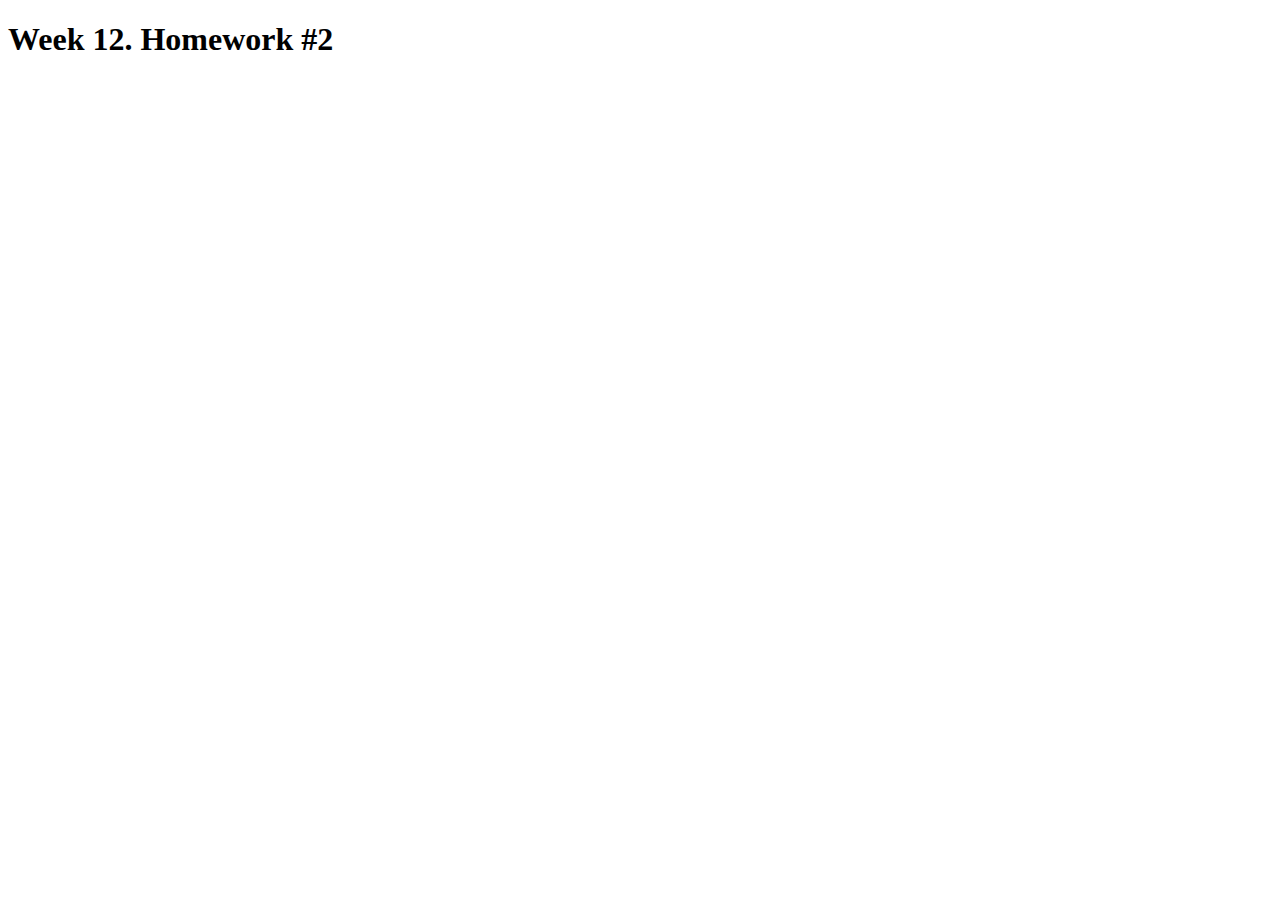
<file: Homework2/index.html>
<!DOCTYPE html>
<html lang="ru">
<head>
    <meta charset="UTF-8">
    <meta name="viewport" content="width=device-width, initial-scale=1.0">
    <title>Document</title>
</head>
<body>
    <h1>Week 12. Homework #2</h1>


    <script src="./index.js"></script>
</body>
</html>
</file>
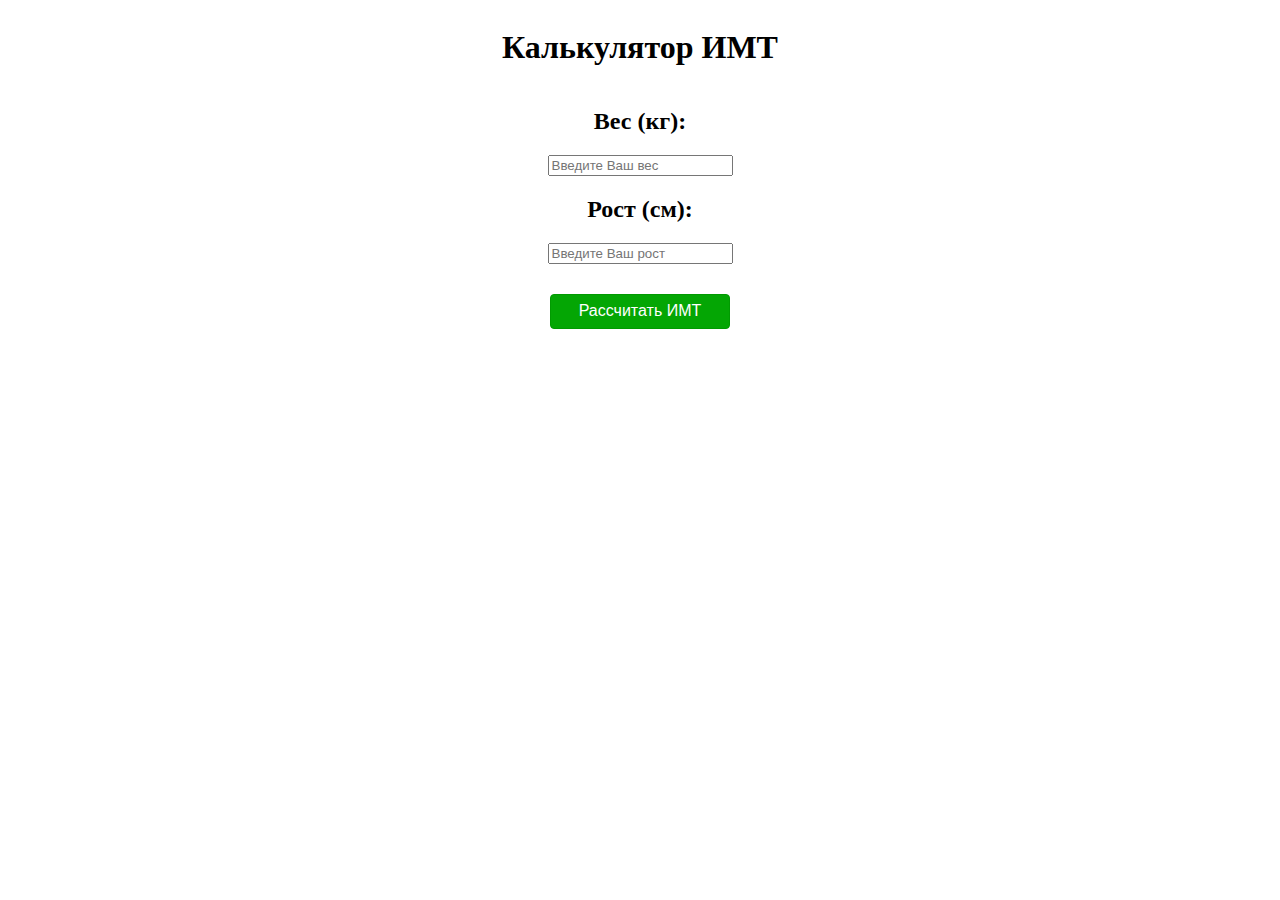
<file: Homework3/index.html>
<!DOCTYPE html>
<html lang="ru">
<head>
    <meta charset="UTF-8">
    <meta name="viewport" content="width=device-width, initial-scale=1.0">
    <link rel="stylesheet" href="./assets/styles/style.css">
    <title>Calculate</title>
</head>
<body>
    <div class="conteiner">
        <h1>Калькулятор ИМТ</h1>
        <div class="weight">
            <h2>Вес (кг):</h2>
            <input type="text" id="weight" placeholder="Введите Ваш вес">
        </div>
        <div class="height">
            <h2>Рост (см):</h2>
            <input type="text" id="height" placeholder="Введите Ваш рост">
        </div>
        <button id="btn" onclick="calculateBMI()">Рассчитать ИМТ</button>
        <p id="result"></p>
    </div>
    <script src="./assets/js/index.js"></script>
</body>
</html>
</file>
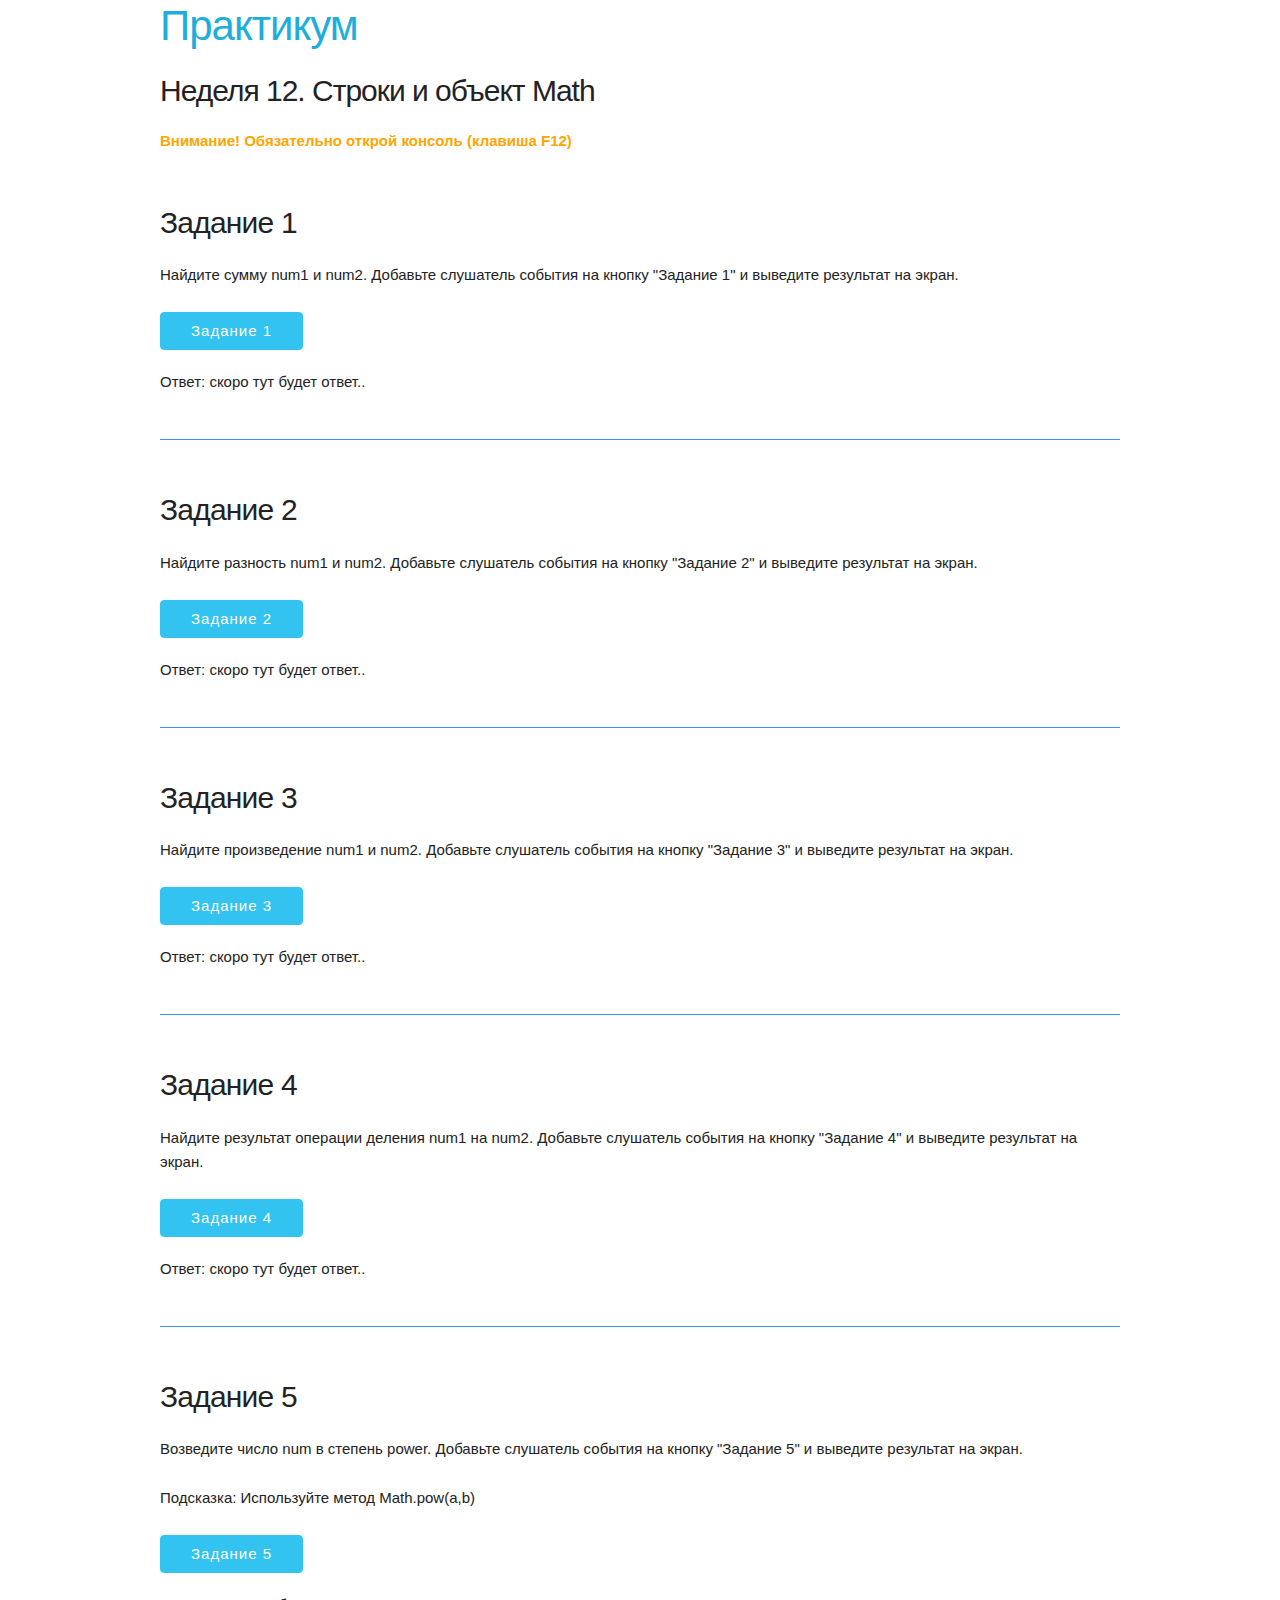
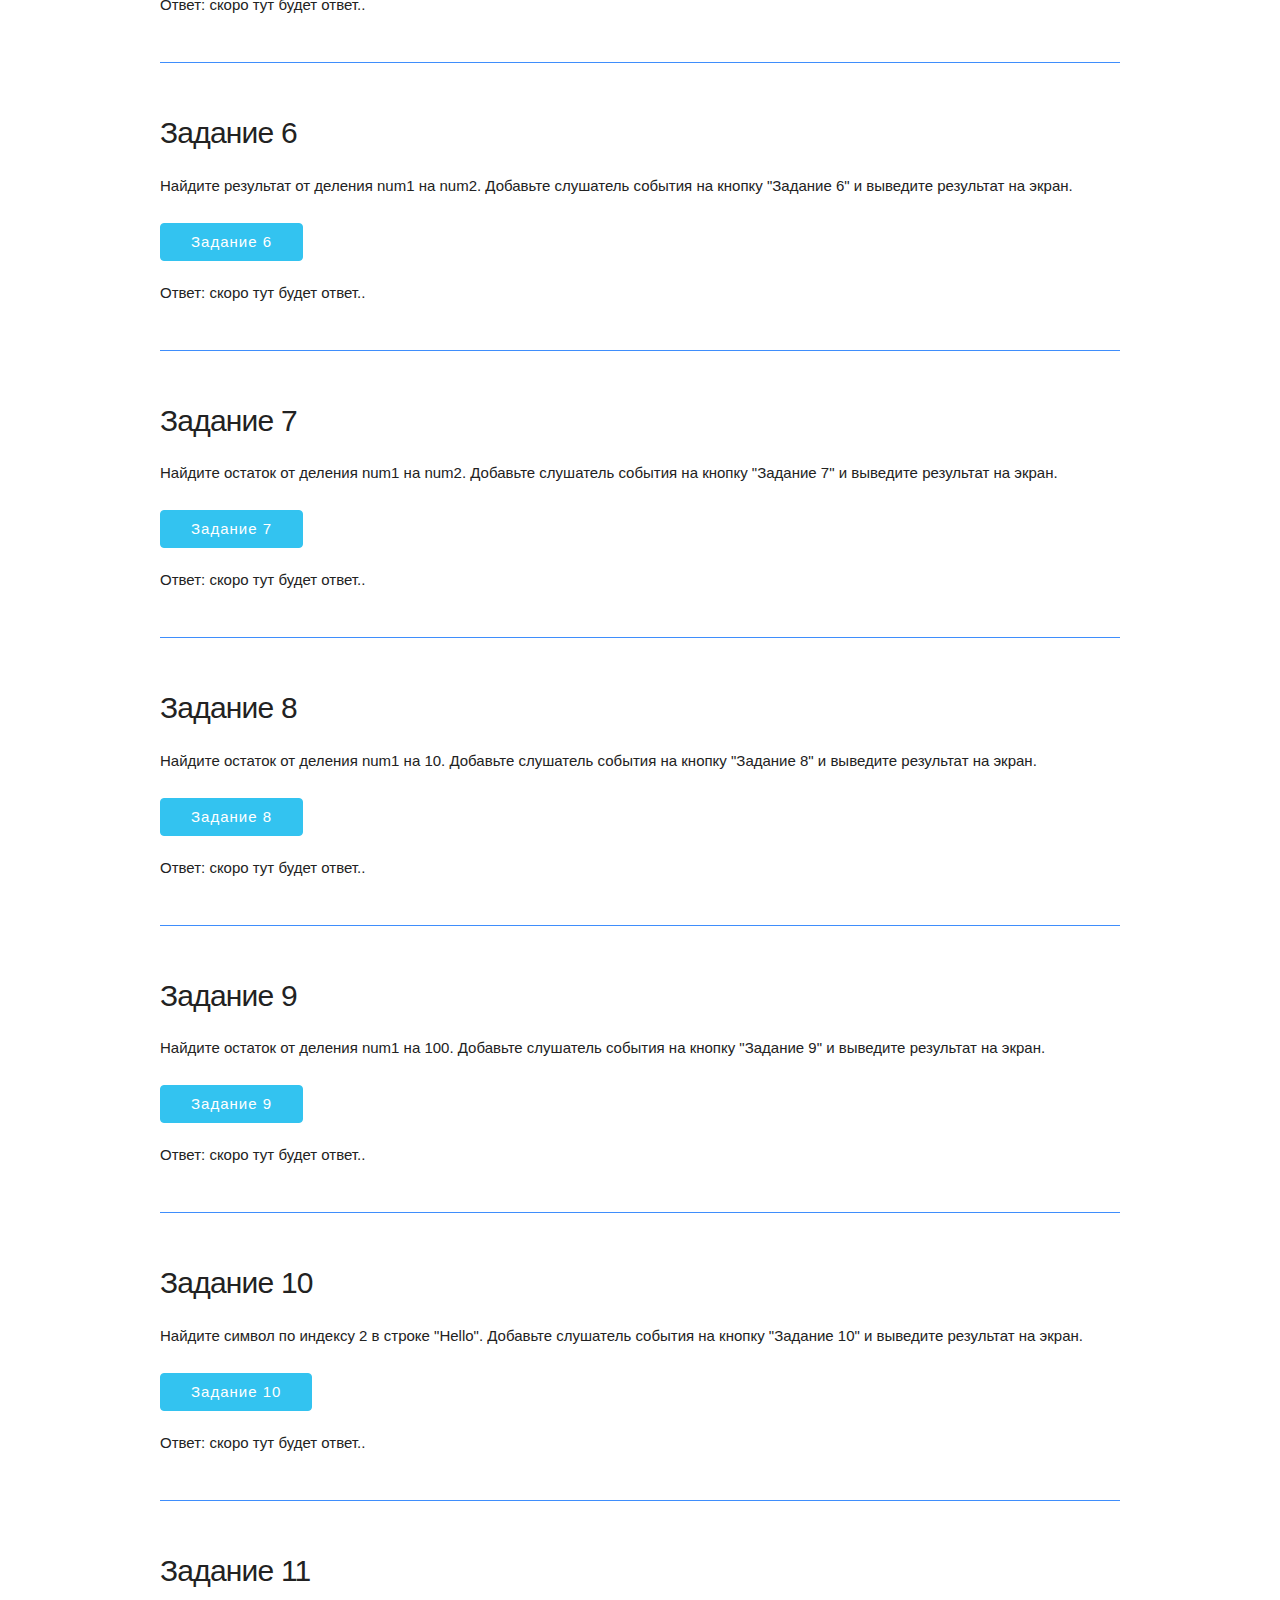
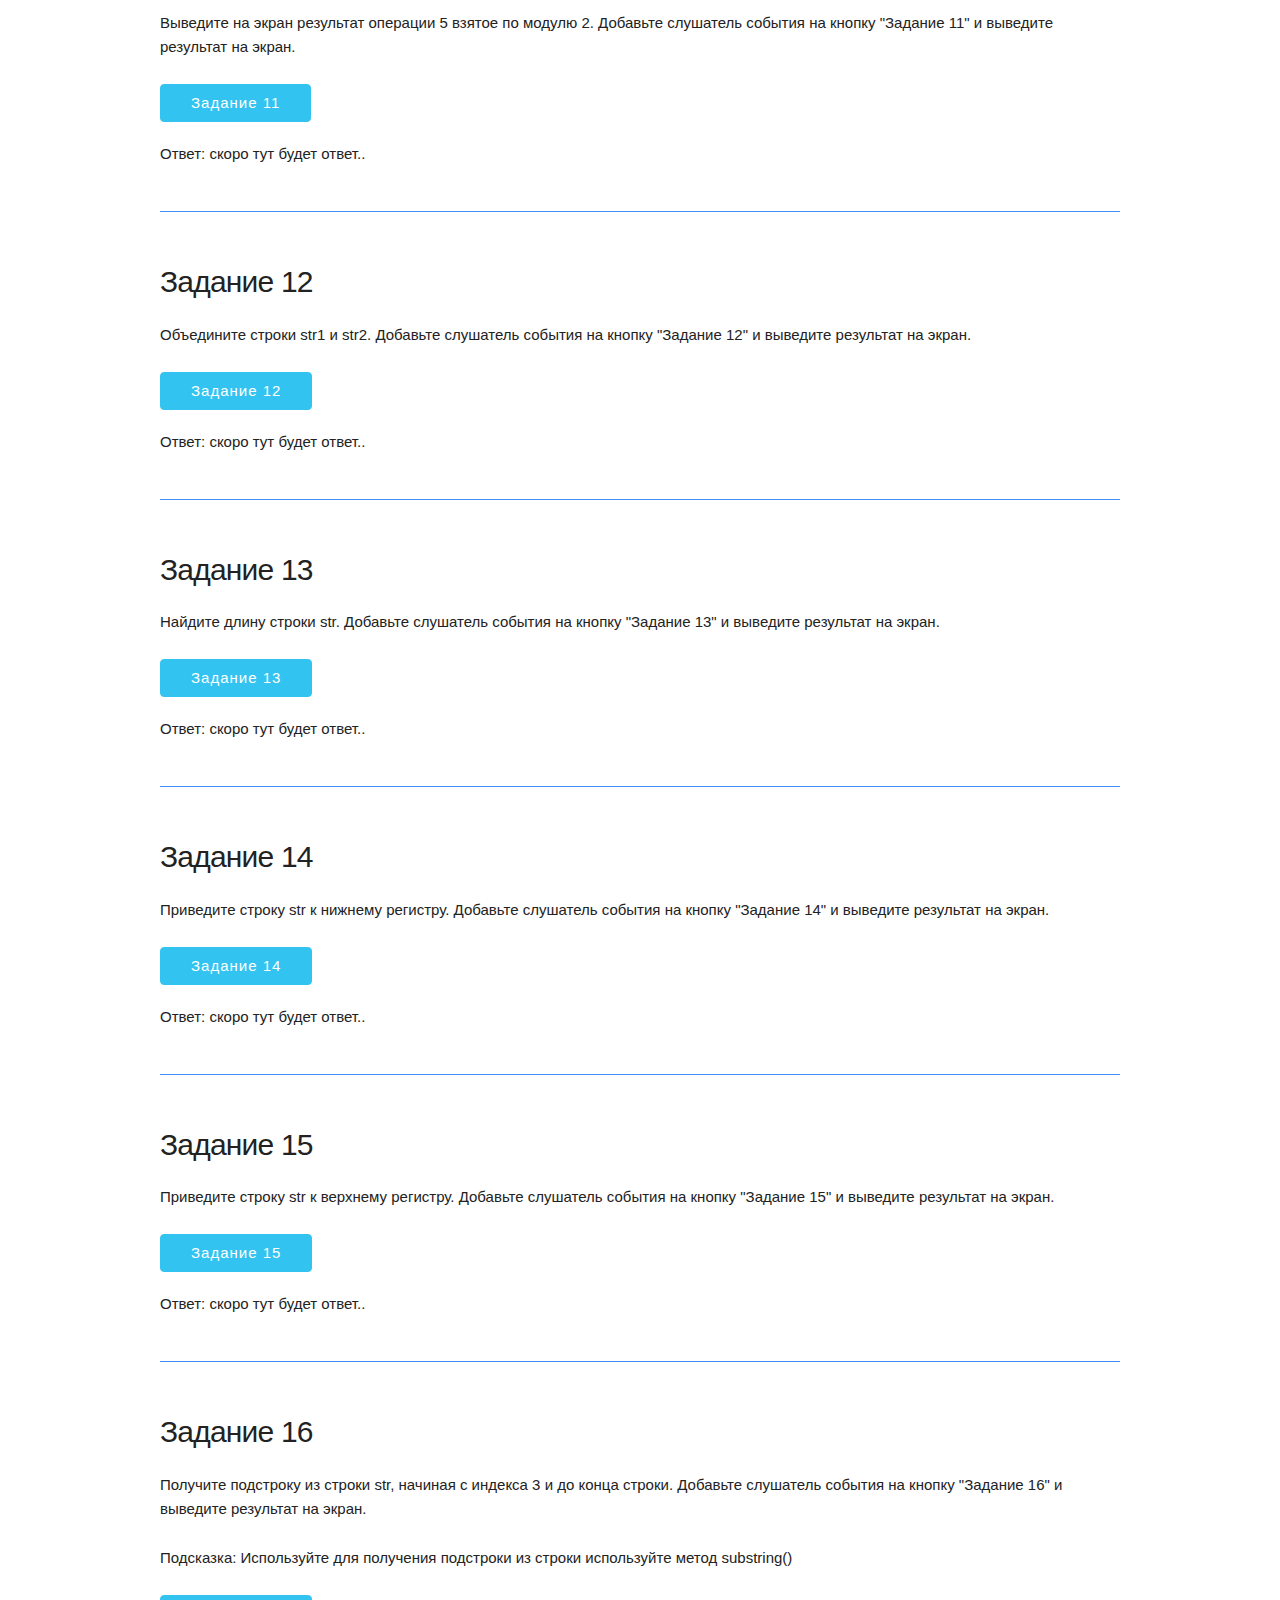
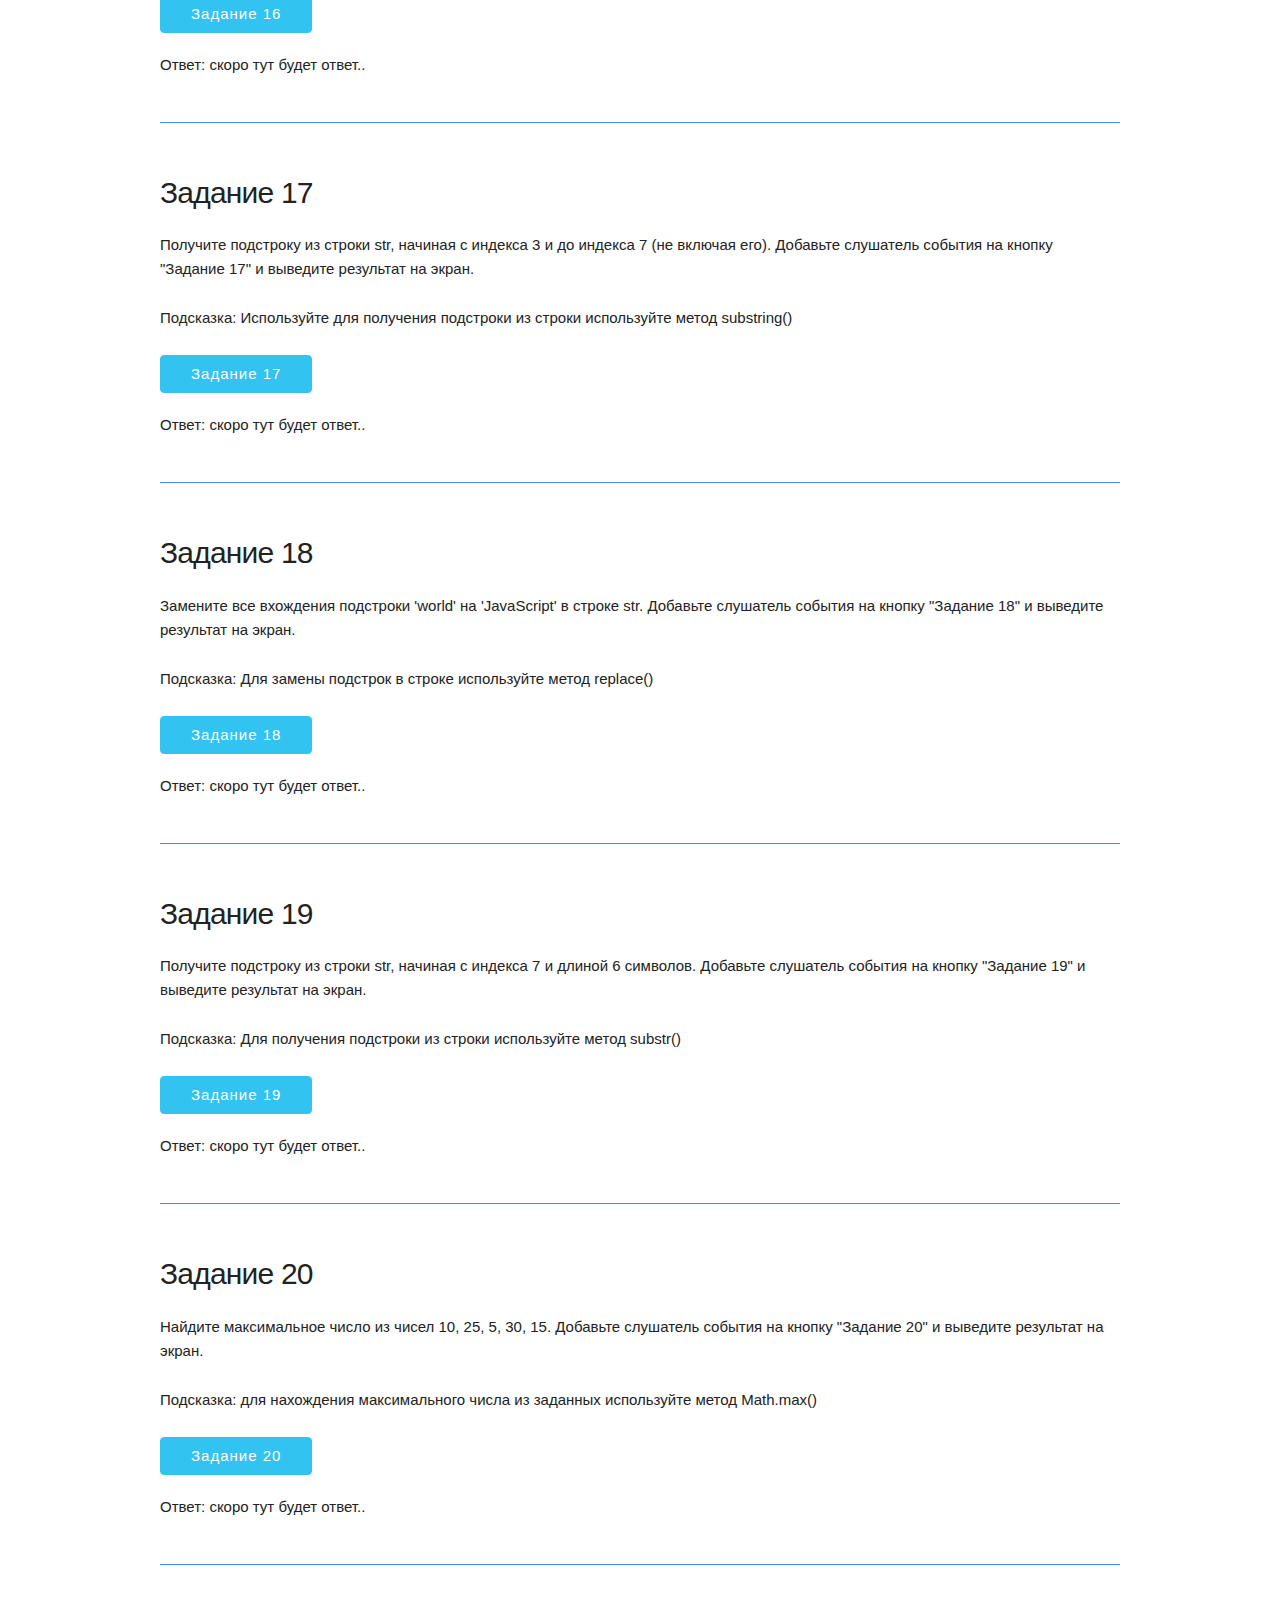
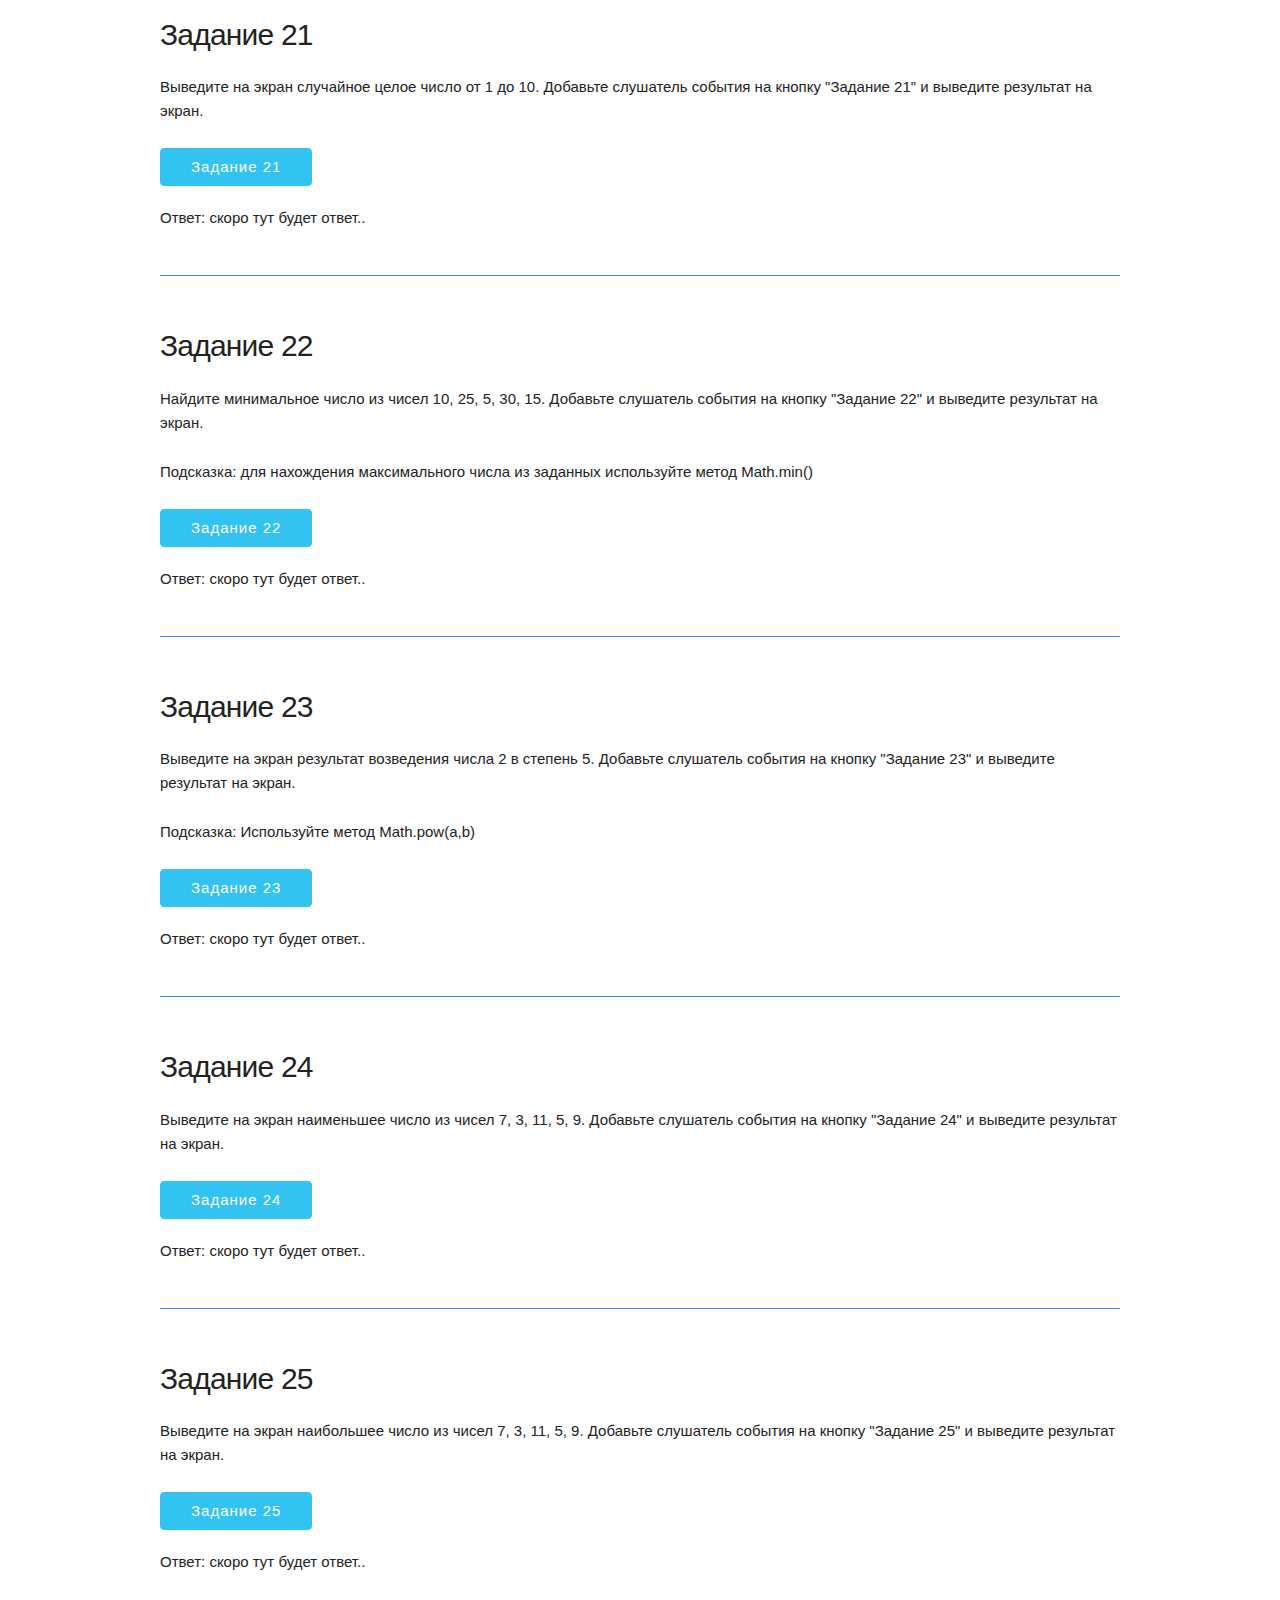
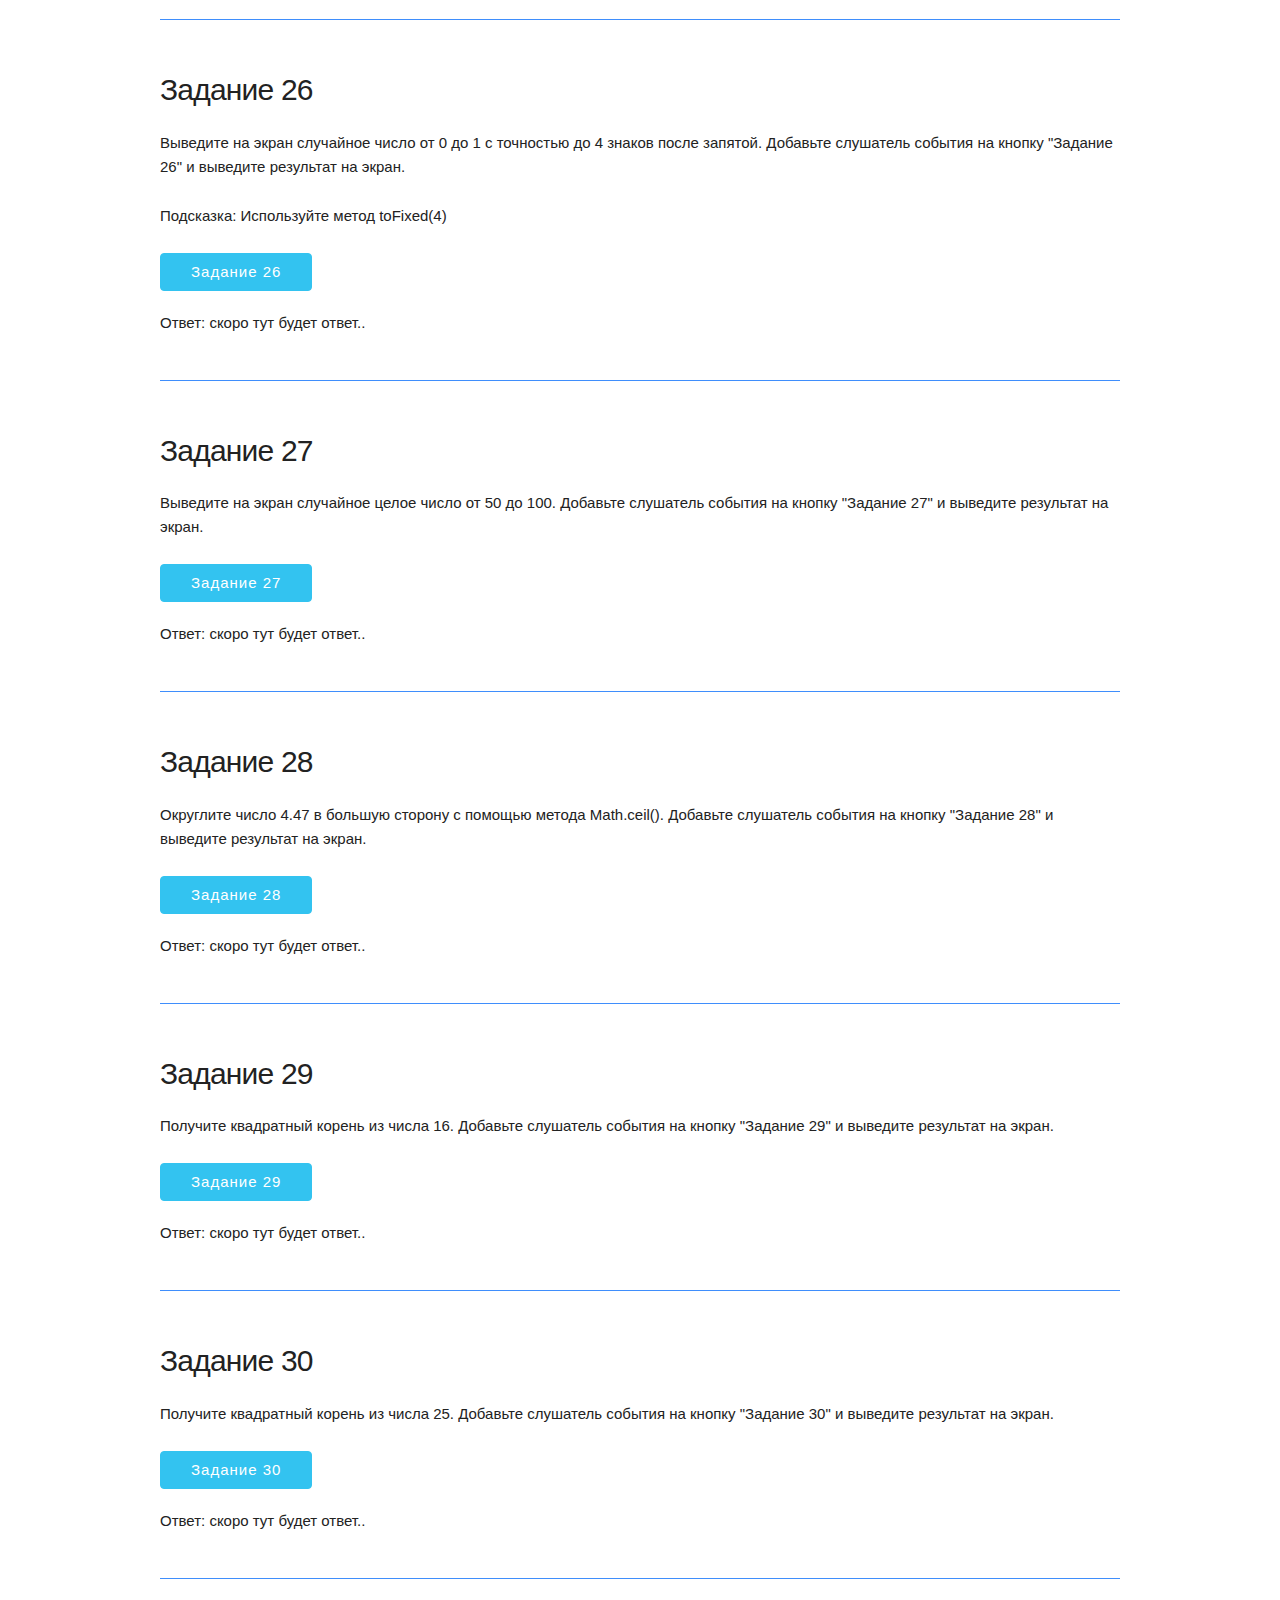
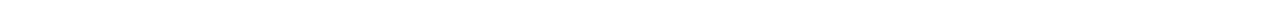
<file: Homework1/week12.html>
<!DOCTYPE html>
<html lang="ru">
	<head>
		<meta charset="UTF-8" />
		<meta name="viewport" content="width=device-width, initial-scale=1.0" />
		<meta http-equiv="X-UA-Compatible" content="ie=edge" />
		<title>JS 2.0. Практикум.</title>
		<link rel="stylesheet" href="assets/style.css" />
		<link rel="stylesheet" href="assets/skeleton.css" />
		<link rel="stylesheet" href="assets/normalize.css" />
	</head>

	<body>
		<div class="container">
			<h2><a>Практикум</a></h2>
			<h1>Неделя 12. Строки и объект Math</h1>
			<p class="text-orange">
				<b>Внимание! Обязательно открой консоль (клавиша F12)</b>
			</p>

			<section>
				<h4>Задание 1</h4>
				<p>
					Найдите сумму num1 и num2. Добавьте слушатель события на кнопку "Задание 1" и выведите
					результат на экран.
				</p>
				<button class="button-primary b-1">Задание 1</button>
				<p class="pr">
					Ответ:
					<span id="resultOne">скоро тут будет ответ..</span>
				</p>
			</section>

			<section>
				<h4>Задание 2</h4>
				<p>
					Найдите разность num1 и num2. Добавьте слушатель события на кнопку "Задание 2" и выведите
					результат на экран.
				</p>
				<button class="button-primary b-2">Задание 2</button>
				<p class="pr">
					Ответ:
					<span id="resultTwo">скоро тут будет ответ..</span>
				</p>
			</section>

			<section>
				<h4>Задание 3</h4>
				<p>
					Найдите произведение num1 и num2. Добавьте слушатель события на кнопку "Задание 3" и
					выведите результат на экран.
				</p>
				<button class="button-primary b-3">Задание 3</button>
				<p class="pr">
					Ответ:
					<span id="resultThree">скоро тут будет ответ..</span>
				</p>
			</section>

			<section>
				<h4>Задание 4</h4>
				<p>
					Найдите результат операции деления num1 на num2. Добавьте слушатель события на кнопку
					"Задание 4" и выведите результат на экран.
				</p>
				<button class="button-primary b-4">Задание 4</button>
				<p class="pr">
					Ответ:
					<span id="resultFour">скоро тут будет ответ..</span>
				</p>
			</section>

			<section>
				<h4>Задание 5</h4>
				<p>
					Возведите число num в степень power. Добавьте слушатель события на кнопку "Задание 5" и
					выведите результат на экран.
				</p>
				<p>Подсказка: Используйте метод Math.pow(a,b)</p>
				<button class="button-primary b-5">Задание 5</button>
				<p class="pr">
					Ответ:
					<span id="resultFive">скоро тут будет ответ..</span>
				</p>
			</section>

			<section>
				<h4>Задание 6</h4>
				<p>
					Найдите результат от деления num1 на num2. Добавьте слушатель события на кнопку "Задание
					6" и выведите результат на экран.
				</p>
				<button class="button-primary b-6">Задание 6</button>
				<p class="pr">
					Ответ:
					<span id="resultSix">скоро тут будет ответ..</span>
				</p>
			</section>

			<section>
				<h4>Задание 7</h4>
				<p>
					Найдите остаток от деления num1 на num2. Добавьте слушатель события на кнопку "Задание 7"
					и выведите результат на экран.
				</p>
				<button class="button-primary b-7">Задание 7</button>
				<p class="pr">
					Ответ:
					<span id="resultSeven">скоро тут будет ответ..</span>
				</p>
			</section>

			<section>
				<h4>Задание 8</h4>
				<p>
					Найдите остаток от деления num1 на 10. Добавьте слушатель события на кнопку "Задание 8" и
					выведите результат на экран.
				</p>
				<button class="button-primary b-8">Задание 8</button>
				<p class="pr">
					Ответ:
					<span id="resultEight">скоро тут будет ответ..</span>
				</p>
			</section>

			<section>
				<h4>Задание 9</h4>
				<p>
					Найдите остаток от деления num1 на 100. Добавьте слушатель события на кнопку "Задание 9" и
					выведите результат на экран.
				</p>
				<button class="button-primary b-9">Задание 9</button>
				<p class="pr">
					Ответ:
					<span id="resultNine">скоро тут будет ответ..</span>
				</p>
			</section>

			<section>
				<h4>Задание 10</h4>
				<p>
					Найдите символ по индексу 2 в строке "Hello". Добавьте слушатель события на кнопку
					"Задание 10" и выведите результат на экран.
				</p>
				<button class="button-primary b-10">Задание 10</button>
				<p class="pr">
					Ответ:
					<span id="resultTen">скоро тут будет ответ..</span>
				</p>
			</section>

			<section>
				<h4>Задание 11</h4>
				<p>
					Выведите на экран результат операции 5 взятое по модулю 2. Добавьте слушатель события на
					кнопку "Задание 11" и выведите результат на экран.
				</p>
				<button class="button-primary b-11">Задание 11</button>
				<p class="pr">
					Ответ:
					<span id="resultEleven">скоро тут будет ответ..</span>
				</p>
			</section>

			<section>
				<h4>Задание 12</h4>
				<p>
					Объедините строки str1 и str2. Добавьте слушатель события на кнопку "Задание 12" и
					выведите результат на экран.
				</p>
				<button class="button-primary b-12">Задание 12</button>
				<p class="pr">
					Ответ:
					<span id="resultTwelve">скоро тут будет ответ..</span>
				</p>
			</section>

			<section>
				<h4>Задание 13</h4>
				<p>
					Найдите длину строки str. Добавьте слушатель события на кнопку "Задание 13" и выведите
					результат на экран.
				</p>
				<button class="button-primary b-13">Задание 13</button>
				<p class="pr">
					Ответ:
					<span id="resultThirteen">скоро тут будет ответ..</span>
				</p>
			</section>

			<section>
				<h4>Задание 14</h4>
				<p>
					Приведите строку str к нижнему регистру. Добавьте слушатель события на кнопку "Задание 14"
					и выведите результат на экран.
				</p>
				<button class="button-primary b-14">Задание 14</button>
				<p class="pr">
					Ответ:
					<span id="resultFourteen">скоро тут будет ответ..</span>
				</p>
			</section>

			<section>
				<h4>Задание 15</h4>
				<p>
					Приведите строку str к верхнему регистру. Добавьте слушатель события на кнопку "Задание
					15" и выведите результат на экран.
				</p>
				<button class="button-primary b-15">Задание 15</button>
				<p class="pr">
					Ответ:
					<span id="resultFifteen">скоро тут будет ответ..</span>
				</p>
			</section>

			<section>
				<h4>Задание 16</h4>
				<p>
					Получите подстроку из строки str, начиная с индекса 3 и до конца строки. Добавьте
					слушатель события на кнопку "Задание 16" и выведите результат на экран.
				</p>
				<p>
					Подсказка: Используйте для получения подстроки из строки используйте метод substring()
				</p>
				<button class="button-primary b-16">Задание 16</button>
				<p class="pr">
					Ответ:
					<span id="resultSixteen">скоро тут будет ответ..</span>
				</p>
			</section>

			<section>
				<h4>Задание 17</h4>
				<p>
					Получите подстроку из строки str, начиная с индекса 3 и до индекса 7 (не включая его).
					Добавьте слушатель события на кнопку "Задание 17" и выведите результат на экран.
				</p>
				<p>
					Подсказка: Используйте для получения подстроки из строки используйте метод substring()
				</p>
				<button class="button-primary b-17">Задание 17</button>
				<p class="pr">
					Ответ:
					<span id="resultSeventeen">скоро тут будет ответ..</span>
				</p>
			</section>

			<section>
				<h4>Задание 18</h4>
				<p>
					Замените все вхождения подстроки 'world' на 'JavaScript' в строке str. Добавьте слушатель
					события на кнопку "Задание 18" и выведите результат на экран.
				</p>
				<p>Подсказка: Для замены подстрок в строке используйте метод replace()</p>
				<button class="button-primary b-18">Задание 18</button>
				<p class="pr">
					Ответ:
					<span id="resultEighteen">скоро тут будет ответ..</span>
				</p>
			</section>

			<section>
				<h4>Задание 19</h4>
				<p>
					Получите подстроку из строки str, начиная с индекса 7 и длиной 6 символов. Добавьте
					слушатель события на кнопку "Задание 19" и выведите результат на экран.
				</p>
				<p>Подсказка: Для получения подстроки из строки используйте метод substr()</p>
				<button class="button-primary b-19">Задание 19</button>
				<p class="pr">
					Ответ:
					<span id="resultNineteen">скоро тут будет ответ..</span>
				</p>
			</section>

			<section>
				<h4>Задание 20</h4>
				<p>
					Найдите максимальное число из чисел 10, 25, 5, 30, 15. Добавьте слушатель события на
					кнопку "Задание 20" и выведите результат на экран.
				</p>
				<p>
					Подсказка: для нахождения максимального числа из заданных используйте метод Math.max()
				</p>
				<button class="button-primary b-20">Задание 20</button>
				<p class="pr">
					Ответ:
					<span id="resultTwenty">скоро тут будет ответ..</span>
				</p>
			</section>

			<section>
				<h4>Задание 21</h4>
				<p>
					Выведите на экран случайное целое число от 1 до 10. Добавьте слушатель события на кнопку
					"Задание 21" и выведите результат на экран.
				</p>
				<button class="button-primary b-21">Задание 21</button>
				<p class="pr">
					Ответ:
					<span id="resultTwentyOne">скоро тут будет ответ..</span>
				</p>
			</section>

			<section>
				<h4>Задание 22</h4>
				<p>
					Найдите минимальное число из чисел 10, 25, 5, 30, 15. Добавьте слушатель события на кнопку
					"Задание 22" и выведите результат на экран.
				</p>
				<p>
					Подсказка: для нахождения максимального числа из заданных используйте метод Math.min()
				</p>
				<button class="button-primary b-22">Задание 22</button>
				<p class="pr">
					Ответ:
					<span id="resultTwentyTwo">скоро тут будет ответ..</span>
				</p>
			</section>

			<section>
				<h4>Задание 23</h4>
				<p>
					Выведите на экран результат возведения числа 2 в степень 5. Добавьте слушатель события на
					кнопку "Задание 23" и выведите результат на экран.
				</p>
				<p>Подсказка: Используйте метод Math.pow(a,b)</p>
				<button class="button-primary b-23">Задание 23</button>
				<p class="pr">
					Ответ:
					<span id="resultTwentyThree">скоро тут будет ответ..</span>
				</p>
			</section>

			<section>
				<h4>Задание 24</h4>
				<p>
					Выведите на экран наименьшее число из чисел 7, 3, 11, 5, 9. Добавьте слушатель события на
					кнопку "Задание 24" и выведите результат на экран.
				</p>
				<button class="button-primary b-24">Задание 24</button>
				<p class="pr">
					Ответ:
					<span id="resultTwentyFour">скоро тут будет ответ..</span>
				</p>
			</section>

			<section>
				<h4>Задание 25</h4>
				<p>
					Выведите на экран наибольшее число из чисел 7, 3, 11, 5, 9. Добавьте слушатель события на
					кнопку "Задание 25" и выведите результат на экран.
				</p>
				<button class="button-primary b-25">Задание 25</button>
				<p class="pr">
					Ответ:
					<span id="resultTwentyFive">скоро тут будет ответ..</span>
				</p>
			</section>

			<section>
				<h4>Задание 26</h4>
				<p>
					Выведите на экран случайное число от 0 до 1 с точностью до 4 знаков после запятой.
					Добавьте слушатель события на кнопку "Задание 26" и выведите результат на экран.
				</p>
				<p>Подсказка: Используйте метод toFixed(4)</p>
				<button class="button-primary b-26">Задание 26</button>
				<p class="pr">
					Ответ:
					<span id="resultTwentySix">скоро тут будет ответ..</span>
				</p>
			</section>

			<section>
				<h4>Задание 27</h4>
				<p>
					Выведите на экран случайное целое число от 50 до 100. Добавьте слушатель события на кнопку
					"Задание 27" и выведите результат на экран.
				</p>
				<button class="button-primary b-27">Задание 27</button>
				<p class="pr">
					Ответ:
					<span id="resultTwentySeven">скоро тут будет ответ..</span>
				</p>
			</section>

			<section>
				<h4>Задание 28</h4>
				<p>
					Округлите число 4.47 в большую сторону с помощью метода Math.ceil(). Добавьте слушатель
					события на кнопку "Задание 28" и выведите результат на экран.
				</p>
				<button class="button-primary b-28">Задание 28</button>
				<p class="pr">
					Ответ:
					<span id="resultTwentyEight">скоро тут будет ответ..</span>
				</p>
			</section>

			<section>
				<h4>Задание 29</h4>
				<p>
					Получите квадратный корень из числа 16. Добавьте слушатель события на кнопку "Задание 29"
					и выведите результат на экран.
				</p>
				<button class="button-primary b-29">Задание 29</button>
				<p class="pr">
					Ответ:
					<span id="resultTwentyNine">скоро тут будет ответ..</span>
				</p>
			</section>

			<section>
				<h4>Задание 30</h4>
				<p>
					Получите квадратный корень из числа 25. Добавьте слушатель события на кнопку "Задание 30"
					и выведите результат на экран.
				</p>
				<button class="button-primary b-30">Задание 30</button>
				<p class="pr">
					Ответ:
					<span id="resultThirty">скоро тут будет ответ..</span>
				</p>
			</section>
		</div>

		<script src="./week12.js"></script>
	</body>
</html>
</file>
<file: Homework3/assets/styles/style.css>
.conteiner{
    display: flex;
    flex-direction: column;
    align-items: center;
}
.weight, .height{
    display: flex;
    flex-direction: column;
    align-items: center;
}
#btn{
    background-color: rgb(4, 166, 4);
    color: white;
    border: 1px solid rgb(1, 154, 1);
    border-radius: 4px;
    width: 180px;
    height: 35px;
    font-size: medium;
    margin-top: 30px;
}
</file>
<file: Homework1/assets/style.css>
body {
	font-size: 18px;
}

h1 {
	font-size: 2.5rem;
}

h2 {
	font-size: 2.1rem;
}

h3 {
	font-size: 1.9rem;
}

h4 {
	font-size: 1.2rem;
	font-weight: bold;
}

h1.site-title {
	font-size: 1.5rem;
}
h2.site-title {
	font-size: 1.3rem;
}

section h3 {
	font-size: 1.1rem;
	text-transform: uppercase;
}

section {
	margin: 30px 0;
	padding: 20px 0;
	border-bottom: 1px solid #3f8efc;
}

.out-1,
.out-2,
.out-3,
.out-4,
.out-5,
.out-6,
.out-7,
.out-8,
.out-9,
.out-10,
.out-11,
.out-12,
.out-13,
.out-14,
.out-15,
.out-16,
.out-17,
.out-18,
.out-19,
.out-20,
.out-21,
.out-22,
.out-23,
.out-24,
.out-25,
.out-26,
.out-27,
.out-28,
.out-29,
.out-30 {
	background: #dcdcdc;
	padding: 10px;
}

.text-orange {
	color: orange;
}

.bg-orange {
	background: orange;
}

pre {
	background: #bfd8ff;
	padding: 10px;
}

pre,
blockquote,
dl,
figure,
table,
p,
ul,
ol,
form {
	margin-bottom: 1.5rem;
}

.cd {
	font-family: monospace;
	background: aliceblue;
	padding-left: 15px;
	border-left: 2px solid #33c3f0;
}

div.section {
	border-top: 1px solid #c0c0c0;
	border-bottom: 1px solid #c0c0c0;
	margin: 20px 0;
	padding: 20px 0;
}

#practicum,
.pr,
#practicum4 {
	margin-top: 20px;
}

.resizeable {
	background-color: #3f8efc;
	width: 200px;
	height: 100px;
	transition: width 0.3s, height 0.3s;
	cursor: pointer;
}

.resizeable.large {
	background-color: #33c3f0;
	width: 400px;
	height: 200px;
}

.practicum15 {
	border: 2px solid black;
	background-color: red;
	width: 200px;
	height: 100px;
}

#practicum15,
#practicum17 {
	border: 2px solid black;
	width: 200px;
	height: 100px;
}

.high {
	background-color: yellow;
	width: 200px;
	height: 100px;
}

.practicum16 {
	width: 200px;
	height: 100px;
	background-color: red;
}

.color {
	background-color: pink;
}

.active {
	color: red;
}

.parent {
	padding: 10px;
}
</file>
<file: Homework1/assets/skeleton.css>
/*
* Skeleton V2.0.4
* Copyright 2014, Dave Gamache
* www.getskeleton.com
* Free to use under the MIT license.
* http://www.opensource.org/licenses/mit-license.php
* 12/29/2014
*/


/* Table of contents
––––––––––––––––––––––––––––––––––––––––––––––––––
- Grid
- Base Styles
- Typography
- Links
- Buttons
- Forms
- Lists
- Code
- Tables
- Spacing
- Utilities
- Clearing
- Media Queries
*/


/* Grid
–––––––––––––––––––––––––––––––––––––––––––––––––– */
.container {
  position: relative;
  width: 100%;
  max-width: 960px;
  margin: 0 auto;
  padding: 0 20px;
  box-sizing: border-box; }
.column,
.columns {
  width: 100%;
  float: left;
  box-sizing: border-box; }

/* For devices larger than 400px */
@media (min-width: 400px) {
  .container {
    width: 85%;
    padding: 0; }
}

/* For devices larger than 550px */
@media (min-width: 550px) {
  .container {
    width: 80%; }
  .column,
  .columns {
    margin-left: 4%; }
  .column:first-child,
  .columns:first-child {
    margin-left: 0; }

  .one.column,
  .one.columns                    { width: 4.66666666667%; }
  .two.columns                    { width: 13.3333333333%; }
  .three.columns                  { width: 22%;            }
  .four.columns                   { width: 30.6666666667%; }
  .five.columns                   { width: 39.3333333333%; }
  .six.columns                    { width: 48%;            }
  .seven.columns                  { width: 56.6666666667%; }
  .eight.columns                  { width: 65.3333333333%; }
  .nine.columns                   { width: 74.0%;          }
  .ten.columns                    { width: 82.6666666667%; }
  .eleven.columns                 { width: 91.3333333333%; }
  .twelve.columns                 { width: 100%; margin-left: 0; }

  .one-third.column               { width: 30.6666666667%; }
  .two-thirds.column              { width: 65.3333333333%; }

  .one-half.column                { width: 48%; }

  /* Offsets */
  .offset-by-one.column,
  .offset-by-one.columns          { margin-left: 8.66666666667%; }
  .offset-by-two.column,
  .offset-by-two.columns          { margin-left: 17.3333333333%; }
  .offset-by-three.column,
  .offset-by-three.columns        { margin-left: 26%;            }
  .offset-by-four.column,
  .offset-by-four.columns         { margin-left: 34.6666666667%; }
  .offset-by-five.column,
  .offset-by-five.columns         { margin-left: 43.3333333333%; }
  .offset-by-six.column,
  .offset-by-six.columns          { margin-left: 52%;            }
  .offset-by-seven.column,
  .offset-by-seven.columns        { margin-left: 60.6666666667%; }
  .offset-by-eight.column,
  .offset-by-eight.columns        { margin-left: 69.3333333333%; }
  .offset-by-nine.column,
  .offset-by-nine.columns         { margin-left: 78.0%;          }
  .offset-by-ten.column,
  .offset-by-ten.columns          { margin-left: 86.6666666667%; }
  .offset-by-eleven.column,
  .offset-by-eleven.columns       { margin-left: 95.3333333333%; }

  .offset-by-one-third.column,
  .offset-by-one-third.columns    { margin-left: 34.6666666667%; }
  .offset-by-two-thirds.column,
  .offset-by-two-thirds.columns   { margin-left: 69.3333333333%; }

  .offset-by-one-half.column,
  .offset-by-one-half.columns     { margin-left: 52%; }

}


/* Base Styles
–––––––––––––––––––––––––––––––––––––––––––––––––– */
/* NOTE
html is set to 62.5% so that all the REM measurements throughout Skeleton
are based on 10px sizing. So basically 1.5rem = 15px :) */
html {
  font-size: 62.5%; }
body {
  font-size: 1.5em; /* currently ems cause chrome bug misinterpreting rems on body element */
  line-height: 1.6;
  font-weight: 400;
  font-family: "Raleway", "HelveticaNeue", "Helvetica Neue", Helvetica, Arial, sans-serif;
  color: #222; }


/* Typography
–––––––––––––––––––––––––––––––––––––––––––––––––– */
h1, h2, h3, h4, h5, h6 {
  margin-top: 0;
  margin-bottom: 2rem;
  font-weight: 300; }
h1 { font-size: 4.0rem; line-height: 1.2;  letter-spacing: -.1rem;}
h2 { font-size: 3.6rem; line-height: 1.25; letter-spacing: -.1rem; }
h3 { font-size: 3.0rem; line-height: 1.3;  letter-spacing: -.1rem; }
h4 { font-size: 2.4rem; line-height: 1.35; letter-spacing: -.08rem; }
h5 { font-size: 1.8rem; line-height: 1.5;  letter-spacing: -.05rem; }
h6 { font-size: 1.5rem; line-height: 1.6;  letter-spacing: 0; }

/* Larger than phablet */
@media (min-width: 550px) {
  h1 { font-size: 5.0rem; }
  h2 { font-size: 4.2rem; }
  h3 { font-size: 3.6rem; }
  h4 { font-size: 3.0rem; }
  h5 { font-size: 2.4rem; }
  h6 { font-size: 1.5rem; }
}

p {
  margin-top: 0; }


/* Links
–––––––––––––––––––––––––––––––––––––––––––––––––– */
a {
  color: #1EAEDB; }
a:hover {
  color: #0FA0CE; }


/* Buttons
–––––––––––––––––––––––––––––––––––––––––––––––––– */
.button,
button,
input[type="submit"],
input[type="reset"],
input[type="button"] {
  display: inline-block;
  height: 38px;
  padding: 0 30px;
  color: #555;
  text-align: center;
  font-size: 11px;
  font-weight: 600;
  line-height: 38px;
  letter-spacing: .1rem;
  text-transform: uppercase;
  text-decoration: none;
  white-space: nowrap;
  background-color: transparent;
  border-radius: 4px;
  border: 1px solid #bbb;
  cursor: pointer;
  box-sizing: border-box; }
.button:hover,
button:hover,
input[type="submit"]:hover,
input[type="reset"]:hover,
input[type="button"]:hover,
.button:focus,
button:focus,
input[type="submit"]:focus,
input[type="reset"]:focus,
input[type="button"]:focus {
  color: #333;
  border-color: #888;
  outline: 0; }
.button.button-primary,
button.button-primary,
input[type="submit"].button-primary,
input[type="reset"].button-primary,
input[type="button"].button-primary {
  color: #FFF;
  background-color: #33C3F0;
  border-color: #33C3F0; }
.button.button-primary:hover,
button.button-primary:hover,
input[type="submit"].button-primary:hover,
input[type="reset"].button-primary:hover,
input[type="button"].button-primary:hover,
.button.button-primary:focus,
button.button-primary:focus,
input[type="submit"].button-primary:focus,
input[type="reset"].button-primary:focus,
input[type="button"].button-primary:focus {
  color: #FFF;
  background-color: #1EAEDB;
  border-color: #1EAEDB; }


/* Forms
–––––––––––––––––––––––––––––––––––––––––––––––––– */
input[type="email"],
input[type="number"],
input[type="search"],
input[type="text"],
input[type="tel"],
input[type="url"],
input[type="password"],
textarea,
select {
  height: 38px;
  padding: 6px 10px; /* The 6px vertically centers text on FF, ignored by Webkit */
  background-color: #fff;
  border: 1px solid #D1D1D1;
  border-radius: 4px;
  box-shadow: none;
  box-sizing: border-box; }
/* Removes awkward default styles on some inputs for iOS */
input[type="email"],
input[type="number"],
input[type="search"],
input[type="text"],
input[type="tel"],
input[type="url"],
input[type="password"],
textarea {
  -webkit-appearance: none;
     -moz-appearance: none;
          appearance: none; }
textarea {
  min-height: 65px;
  padding-top: 6px;
  padding-bottom: 6px; }
input[type="email"]:focus,
input[type="number"]:focus,
input[type="search"]:focus,
input[type="text"]:focus,
input[type="tel"]:focus,
input[type="url"]:focus,
input[type="password"]:focus,
textarea:focus,
select:focus {
  border: 1px solid #33C3F0;
  outline: 0; }
label,
legend {
  display: block;
  margin-bottom: .5rem;
  font-weight: 600; }
fieldset {
  padding: 0;
  border-width: 0; }
input[type="checkbox"],
input[type="radio"] {
  display: inline; }
label > .label-body {
  display: inline-block;
  margin-left: .5rem;
  font-weight: normal; }


/* Lists
–––––––––––––––––––––––––––––––––––––––––––––––––– */
ul {
  list-style: circle inside; }
ol {
  list-style: decimal inside; }
ol, ul {
  padding-left: 0;
  margin-top: 0; }
ul ul,
ul ol,
ol ol,
ol ul {
  margin: 1.5rem 0 1.5rem 3rem;
  font-size: 90%; }
li {
  margin-bottom: 1rem; }


/* Code
–––––––––––––––––––––––––––––––––––––––––––––––––– */
code {
  padding: .2rem .5rem;
  margin: 0 .2rem;
  font-size: 90%;
  white-space: nowrap;
  background: #F1F1F1;
  border: 1px solid #E1E1E1;
  border-radius: 4px; }
pre > code {
  display: block;
  padding: 1rem 1.5rem;
  white-space: pre; }


/* Tables
–––––––––––––––––––––––––––––––––––––––––––––––––– */
th,
td {
  padding: 12px 15px;
  text-align: left;
  border-bottom: 1px solid #E1E1E1; }
th:first-child,
td:first-child {
  padding-left: 0; }
th:last-child,
td:last-child {
  padding-right: 0; }


/* Spacing
–––––––––––––––––––––––––––––––––––––––––––––––––– */
button,
.button {
  margin-bottom: 1rem; }
input,
textarea,
select,
fieldset {
  margin-bottom: 1.5rem; }
pre,
blockquote,
dl,
figure,
table,
p,
ul,
ol,
form {
  margin-bottom: 2.5rem; }


/* Utilities
–––––––––––––––––––––––––––––––––––––––––––––––––– */
.u-full-width {
  width: 100%;
  box-sizing: border-box; }
.u-max-full-width {
  max-width: 100%;
  box-sizing: border-box; }
.u-pull-right {
  float: right; }
.u-pull-left {
  float: left; }


/* Misc
–––––––––––––––––––––––––––––––––––––––––––––––––– */
hr {
  margin-top: 3rem;
  margin-bottom: 3.5rem;
  border-width: 0;
  border-top: 1px solid #E1E1E1; }


/* Clearing
–––––––––––––––––––––––––––––––––––––––––––––––––– */

/* Self Clearing Goodness */
.container:after,
.row:after,
.u-cf {
  content: "";
  display: table;
  clear: both; }


/* Media Queries
–––––––––––––––––––––––––––––––––––––––––––––––––– */
/*
Note: The best way to structure the use of media queries is to create the queries
near the relevant code. For example, if you wanted to change the styles for buttons
on small devices, paste the mobile query code up in the buttons section and style it
there.
*/


/* Larger than mobile */
@media (min-width: 400px) {}

/* Larger than phablet (also point when grid becomes active) */
@media (min-width: 550px) {}

/* Larger than tablet */
@media (min-width: 750px) {}

/* Larger than desktop */
@media (min-width: 1000px) {}

/* Larger than Desktop HD */
@media (min-width: 1200px) {}
</file>
